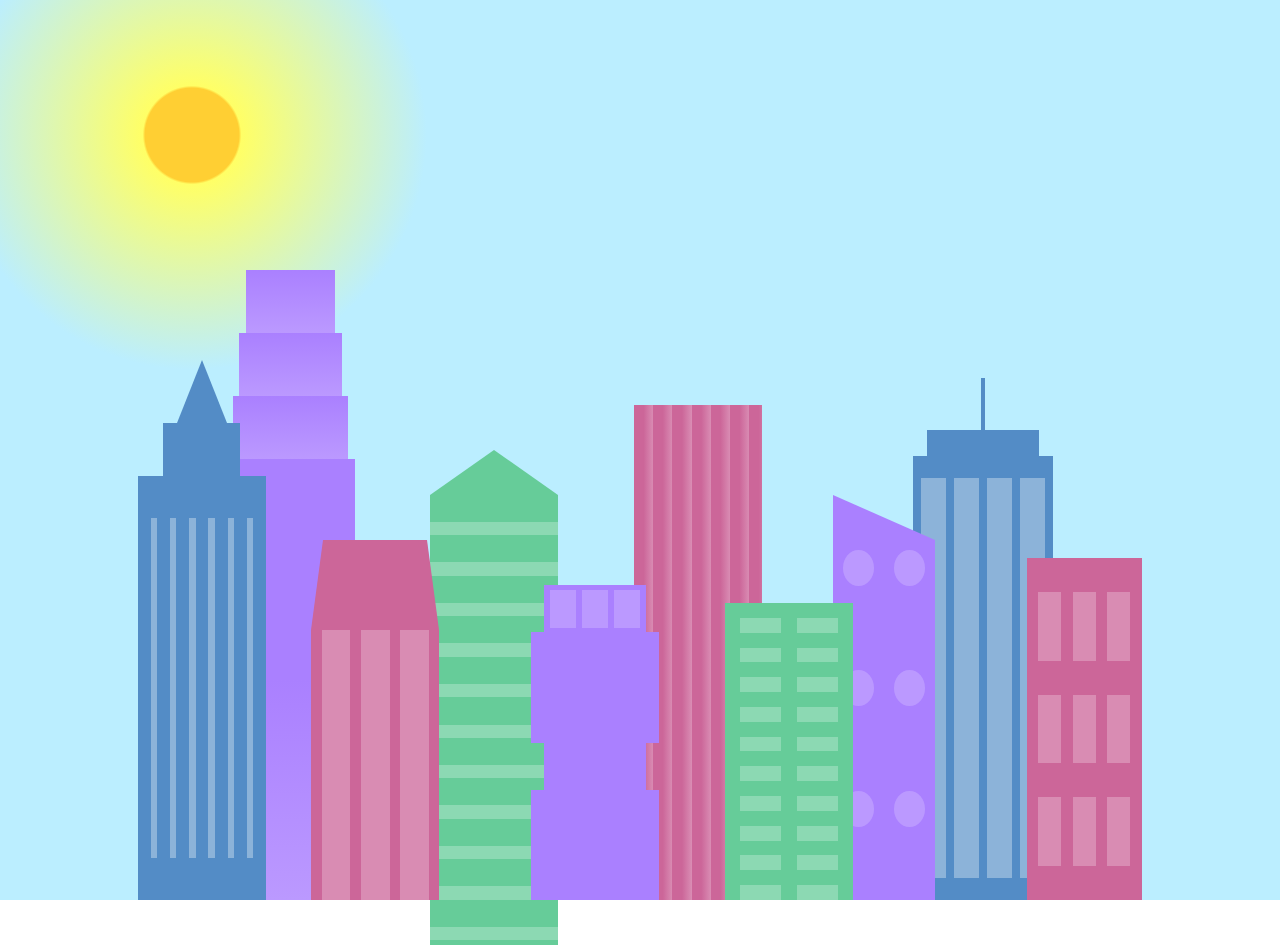
<file: City_Skyline/index.html>
<!DOCTYPE html>
<html lang="en">
<head>
  <meta charset="UTF-8">
  <meta http-equiv="X-UA-Compatible" content="IE=edge">
  <meta name="viewport" content="width=device-width, initial-scale=1.0">
  <link rel="stylesheet" type="text/css" href="style.css">
  <title>City Skyline</title>
</head>
<body>
  <div class="background-buildings sky">
    <div></div>
    <div></div>
    <div class="bb1 building-wrap">
      <div class="bb1a bb1-window"></div>
      <div class="bb1b bb1-window"></div>
      <div class="bb1c bb1-window"></div>
      <div class="bb1d"></div>
    </div>
    <div class="bb2">
      <div class="bb2a"></div>
      <div class="bb2b"></div>
    </div>
    <div class="bb3"></div>
    <div></div>
    <div class="bb4 building-wrap">
      <div class="bb4a"></div>
      <div class="bb4b"></div>
      <div class="bb4c window-wrap">
        <div class="bb4-window"></div>
        <div class="bb4-window"></div>
        <div class="bb4-window"></div>
        <div class="bb4-window"></div>
      </div>
    </div>
    <div></div>
    <div></div>
  </div>

  <div class="foreground-buildings">
    <div></div>
    <div></div>
    <div class="fb1 building-wrap">
      <div class="fb1a"></div>
      <div class="fb1b"></div>
      <div class="fb1c"></div>
    </div>
    <div class="fb2">
      <div class="fb2a"></div>
      <div class="fb2b window-wrap">
        <div class="fb2-window"></div>
        <div class="fb2-window"></div>
        <div class="fb2-window"></div>
      </div>
    </div>
    <div></div>
    <div class="fb3 building-wrap">
      <div class="fb3a window-wrap">
        <div class="fb3-window"></div>
        <div class="fb3-window"></div>
        <div class="fb3-window"></div>
      </div>
      <div class="fb3b"></div>
      <div class="fb3a"></div>
      <div class="fb3b"></div>
    </div>
    <div class="fb4">
      <div class="fb4a"></div>
      <div class="fb4b">
        <div class="fb4-window"></div>
        <div class="fb4-window"></div>
        <div class="fb4-window"></div>
        <div class="fb4-window"></div>
        <div class="fb4-window"></div>
        <div class="fb4-window"></div>
      </div>
    </div>
    <div class="fb5"></div>
    <div class="fb6"></div>
    <div></div>
    <div></div>
  </div>
</body>
</html>
</file>
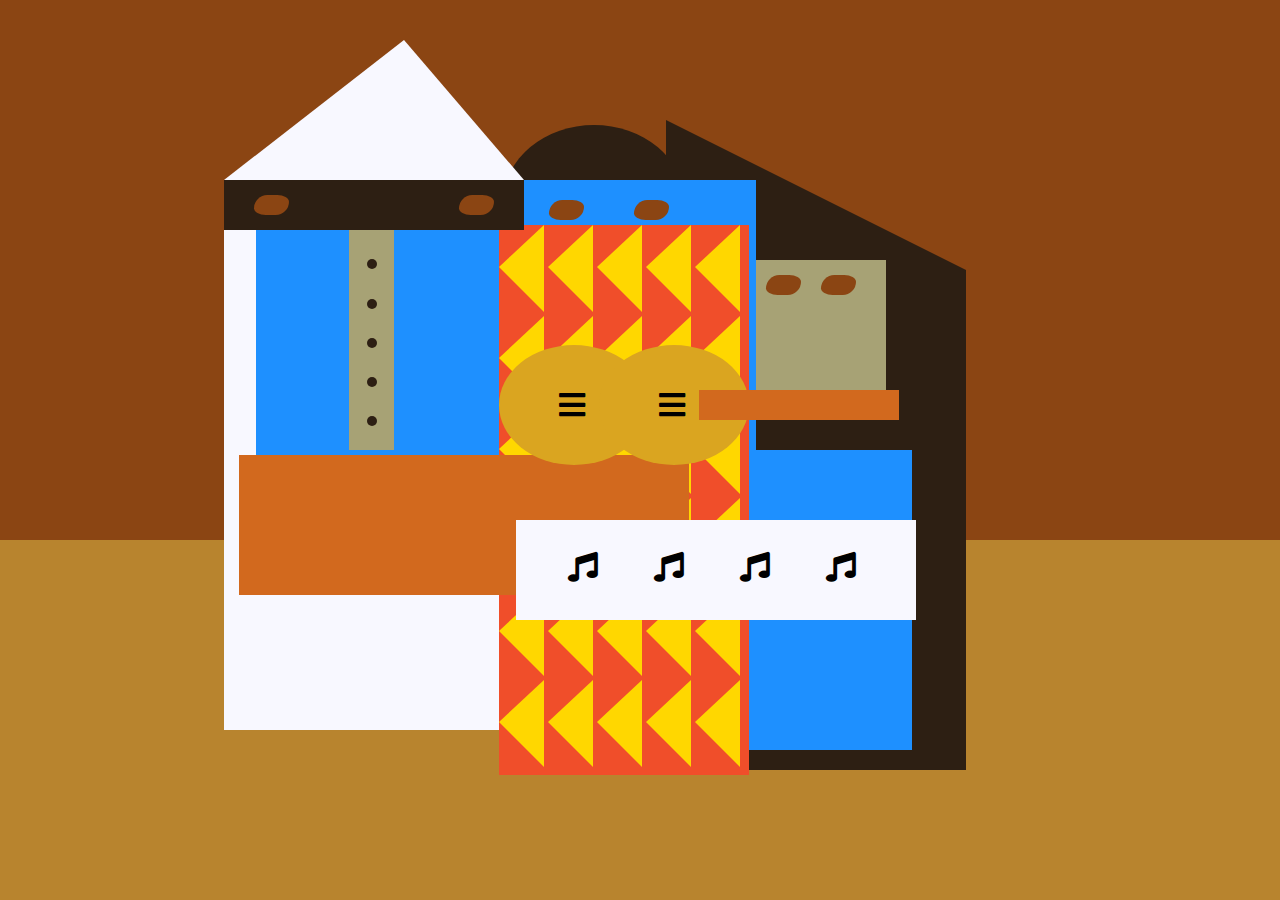
<file: Picasso_Painting/index.html>
<!DOCTYPE html>
<html lang="en">

<head>
  <meta charset="UTF-8">
  <meta http-equiv="X-UA-Compatible" content="IE=edge">
  <meta name="viewport" content="width=device-width, initial-scale=1.0">
  <link rel="stylesheet" href="https://use.fontawesome.com/releases/v5.8.2/css/all.css">
  <link rel="stylesheet" type="text/css" href="style.css">
  <title>Picasso Painting</title>
</head>

<body>
  <div id="back-wall"></div>
  <div class="characters">
    <div id="offwhite-character">
      <div id="white-hat"></div>
      <div id="black-mask">
        <div class="eyes left"></div>
        <div class="eyes right"></div>
      </div>
      <div id="gray-instrument">
        <div class="black-dot"></div>
        <div class="black-dot"></div>
        <div class="black-dot"></div>
        <div class="black-dot"></div>
        <div class="black-dot"></div>
      </div>
      <div id="tan-table"></div>
    </div>
    <div id="black-character">
      <div id="black-hat"></div>
      <div id="gray-mask">
        <div class="eyes left"></div>
        <div class="eyes right"></div>
      </div>
      <div id="white-paper">
        <i class="fas fa-music"></i>
        <i class="fas fa-music"></i>
        <i class="fas fa-music"></i>
        <i class="fas fa-music"></i>
      </div>
    </div>
    <div class="blue" id="blue-left"></div>
    <div class="blue" id="blue-right"></div>
    <div id="orange-character">
      <div id="black-round-hat"></div>
      <div id="eyes-div">
        <div class="eyes left"></div>
        <div class="eyes right"></div>
      </div>
      <div id="triangles">
        <div class="triangle"></div>
        <div class="triangle"></div>
        <div class="triangle"></div>
        <div class="triangle"></div>
        <div class="triangle"></div>
        <div class="triangle"></div>
        <div class="triangle"></div>
        <div class="triangle"></div>
        <div class="triangle"></div>
        <div class="triangle"></div>
        <div class="triangle"></div>
        <div class="triangle"></div>
        <div class="triangle"></div>
        <div class="triangle"></div>
        <div class="triangle"></div>
        <div class="triangle"></div>
        <div class="triangle"></div>
        <div class="triangle"></div>
        <div class="triangle"></div>
        <div class="triangle"></div>
        <div class="triangle"></div>
        <div class="triangle"></div>
        <div class="triangle"></div>
        <div class="triangle"></div>
        <div class="triangle"></div>
        <div class="triangle"></div>
        <div class="triangle"></div>
        <div class="triangle"></div>
        <div class="triangle"></div>
        <div class="triangle"></div>
      </div>
      <div id="guitar">
        <div class="guitar" id="guitar-left">
          <i class="fas fa-bars"></i>
        </div>
        <div class="guitar" id="guitar-right">
          <i class="fas fa-bars"></i>
        </div>
        <div id="guitar-neck"></div>
      </div>
    </div>
  </div>
</body>

</html>
</file>
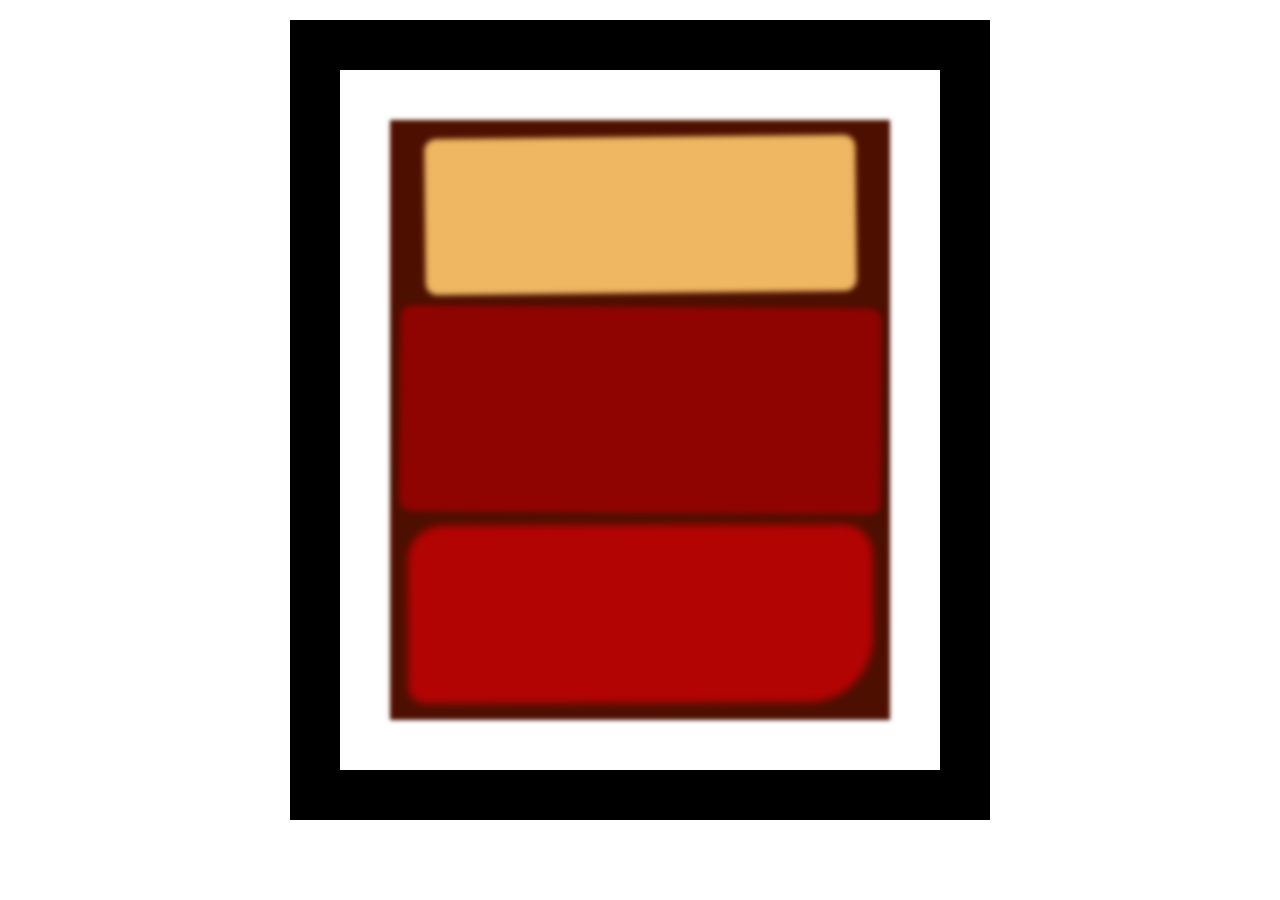
<file: Rothko_Painting/index.html>
<!DOCTYPE html>
<html lang="en">

<head>
  <meta charset="UTF-8">
  <meta http-equiv="X-UA-Compatible" content="IE=edge">
  <meta name="viewport" content="width=device-width, initial-scale=1.0">
  <link rel="stylesheet" href="style.css">
  <title>Rothko Painting</title>
</head>

<body>
  <div class="frame">
    <div class="canvas">
      <div class="one"></div>
      <div class="two"></div>
      <div class="three"></div>
    </div>
  </div>
</body>

</html>
</file>
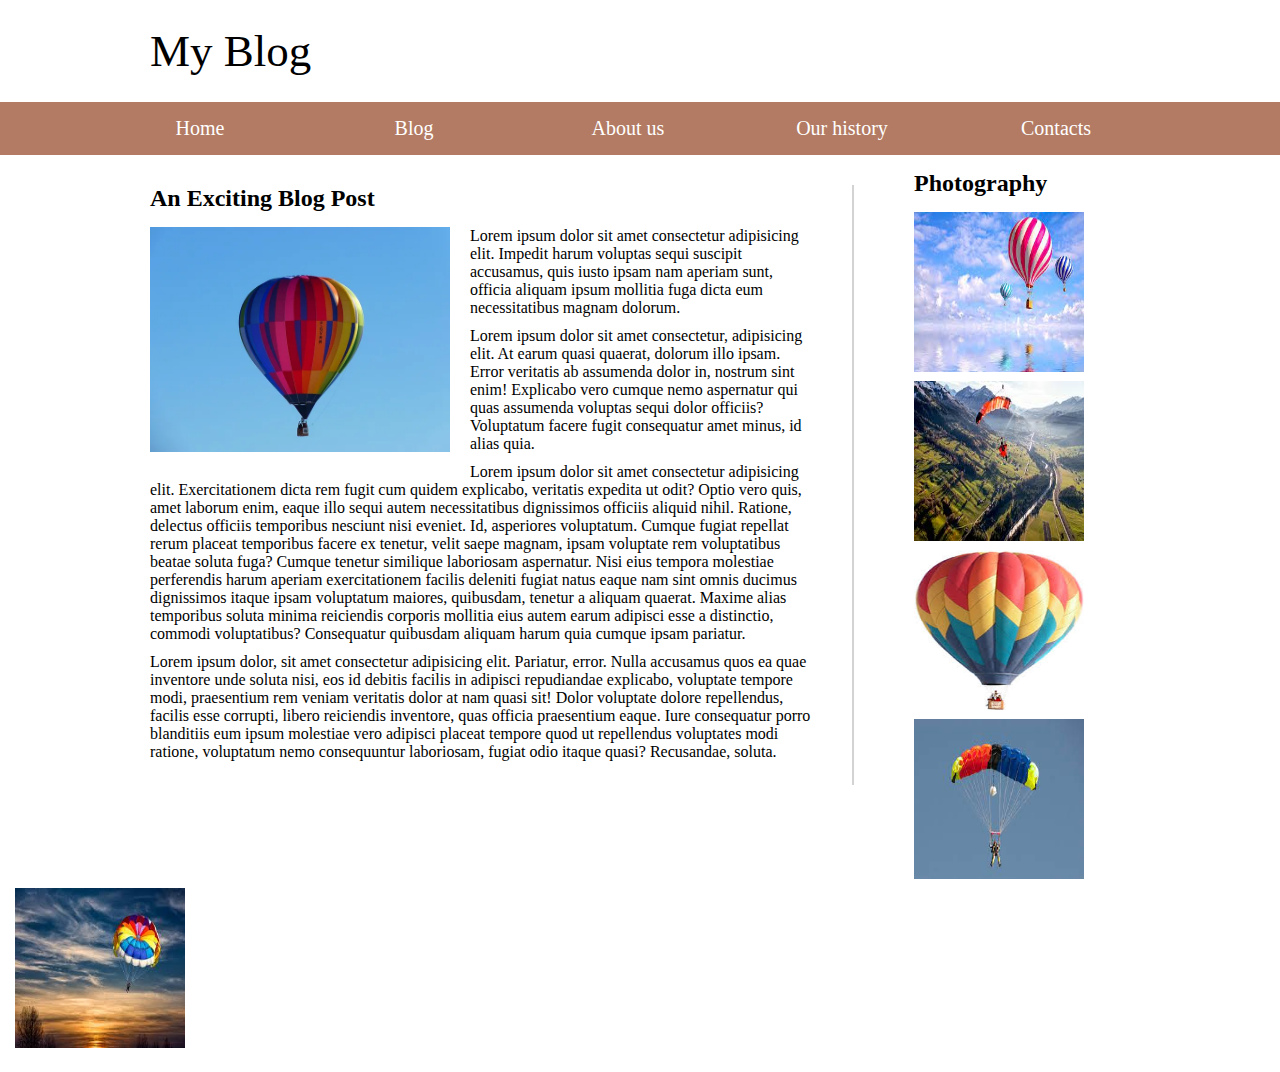
<file: Simple-Blog/index.html>
<!DOCTYPE html>
<html lang="en">
  <head>
    <meta charset="UTF-8" />
    <meta http-equiv="X-UA-Compatible" content="IE=edge" />
    <meta name="viewport" content="width=device-width, initial-scale=1.0" />
    <link rel="stylesheet" href="style.css">
    <title>Blog Page Layout</title>
  </head>
  <body>
    <header>
      <h1>My Blog</h1>

      <nav class="nav">
        <ul>
          <li>Home</li>
          <li>Blog</li>
          <li>About us</li>
          <li>Our history</li>
          <li>Contacts</li>
        </ul>
      </nav>
    </header>

    <main>
      <article class="post">
        <h2>An Exciting Blog Post</h2>
        <img src="../Simple-Blog/Images/parashoot.webp" width="300px" />
        <p>
          Lorem ipsum dolor sit amet consectetur adipisicing elit. Impedit harum
          voluptas sequi suscipit accusamus, quis iusto ipsam nam aperiam sunt,
          officia aliquam ipsum mollitia fuga dicta eum necessitatibus magnam
          dolorum.
        </p>
        <p>
          Lorem ipsum dolor sit amet consectetur, adipisicing elit. At earum
          quasi quaerat, dolorum illo ipsam. Error veritatis ab assumenda dolor
          in, nostrum sint enim! Explicabo vero cumque nemo aspernatur qui quas
          assumenda voluptas sequi dolor officiis? Voluptatum facere fugit
          consequatur amet minus, id alias quia.
        </p>
        <p>
          Lorem ipsum dolor sit amet consectetur adipisicing elit.
          Exercitationem dicta rem fugit cum quidem explicabo, veritatis
          expedita ut odit? Optio vero quis, amet laborum enim, eaque illo sequi
          autem necessitatibus dignissimos officiis aliquid nihil. Ratione,
          delectus officiis temporibus nesciunt nisi eveniet. Id, asperiores
          voluptatum. Cumque fugiat repellat rerum placeat temporibus facere ex
          tenetur, velit saepe magnam, ipsam voluptate rem voluptatibus beatae
          soluta fuga? Cumque tenetur similique laboriosam aspernatur. Nisi eius
          tempora molestiae perferendis harum aperiam exercitationem facilis
          deleniti fugiat natus eaque nam sint omnis ducimus dignissimos itaque
          ipsam voluptatum maiores, quibusdam, tenetur a aliquam quaerat. Maxime
          alias temporibus soluta minima reiciendis corporis mollitia eius autem
          earum adipisci esse a distinctio, commodi voluptatibus? Consequatur
          quibusdam aliquam harum quia cumque ipsam pariatur.
        </p>
        <p>
          Lorem ipsum dolor, sit amet consectetur adipisicing elit. Pariatur,
          error. Nulla accusamus quos ea quae inventore unde soluta nisi, eos id
          debitis facilis in adipisci repudiandae explicabo, voluptate tempore
          modi, praesentium rem veniam veritatis dolor at nam quasi sit! Dolor
          voluptate dolore repellendus, facilis esse corrupti, libero reiciendis
          inventore, quas officia praesentium eaque. Iure consequatur porro
          blanditiis eum ipsum molestiae vero adipisci placeat tempore quod ut
          repellendus voluptates modi ratione, voluptatum nemo consequuntur
          laboriosam, fugiat odio itaque quasi? Recusandae, soluta.
        </p>
      </article>

      <aside class="photo">
        <h2>Photography</h2>
        <img src="../Simple-Blog/Images/para1.jpeg" width="170px" height="160px" />
        <img src="../Simple-Blog/Images/para2.jpeg" width="170px" height="160px" />
        <img src="../Simple-Blog/Images/para3.jpeg" width="170px" height="160px" />
        <img src="../Simple-Blog/Images/para4.jpeg" width="170px" height="160px" />
        <img src="../Simple-Blog/Images/para5.jpeg" width="170px" height="160px" />
      </aside>
    </main>
  </body>
</html>
</file>
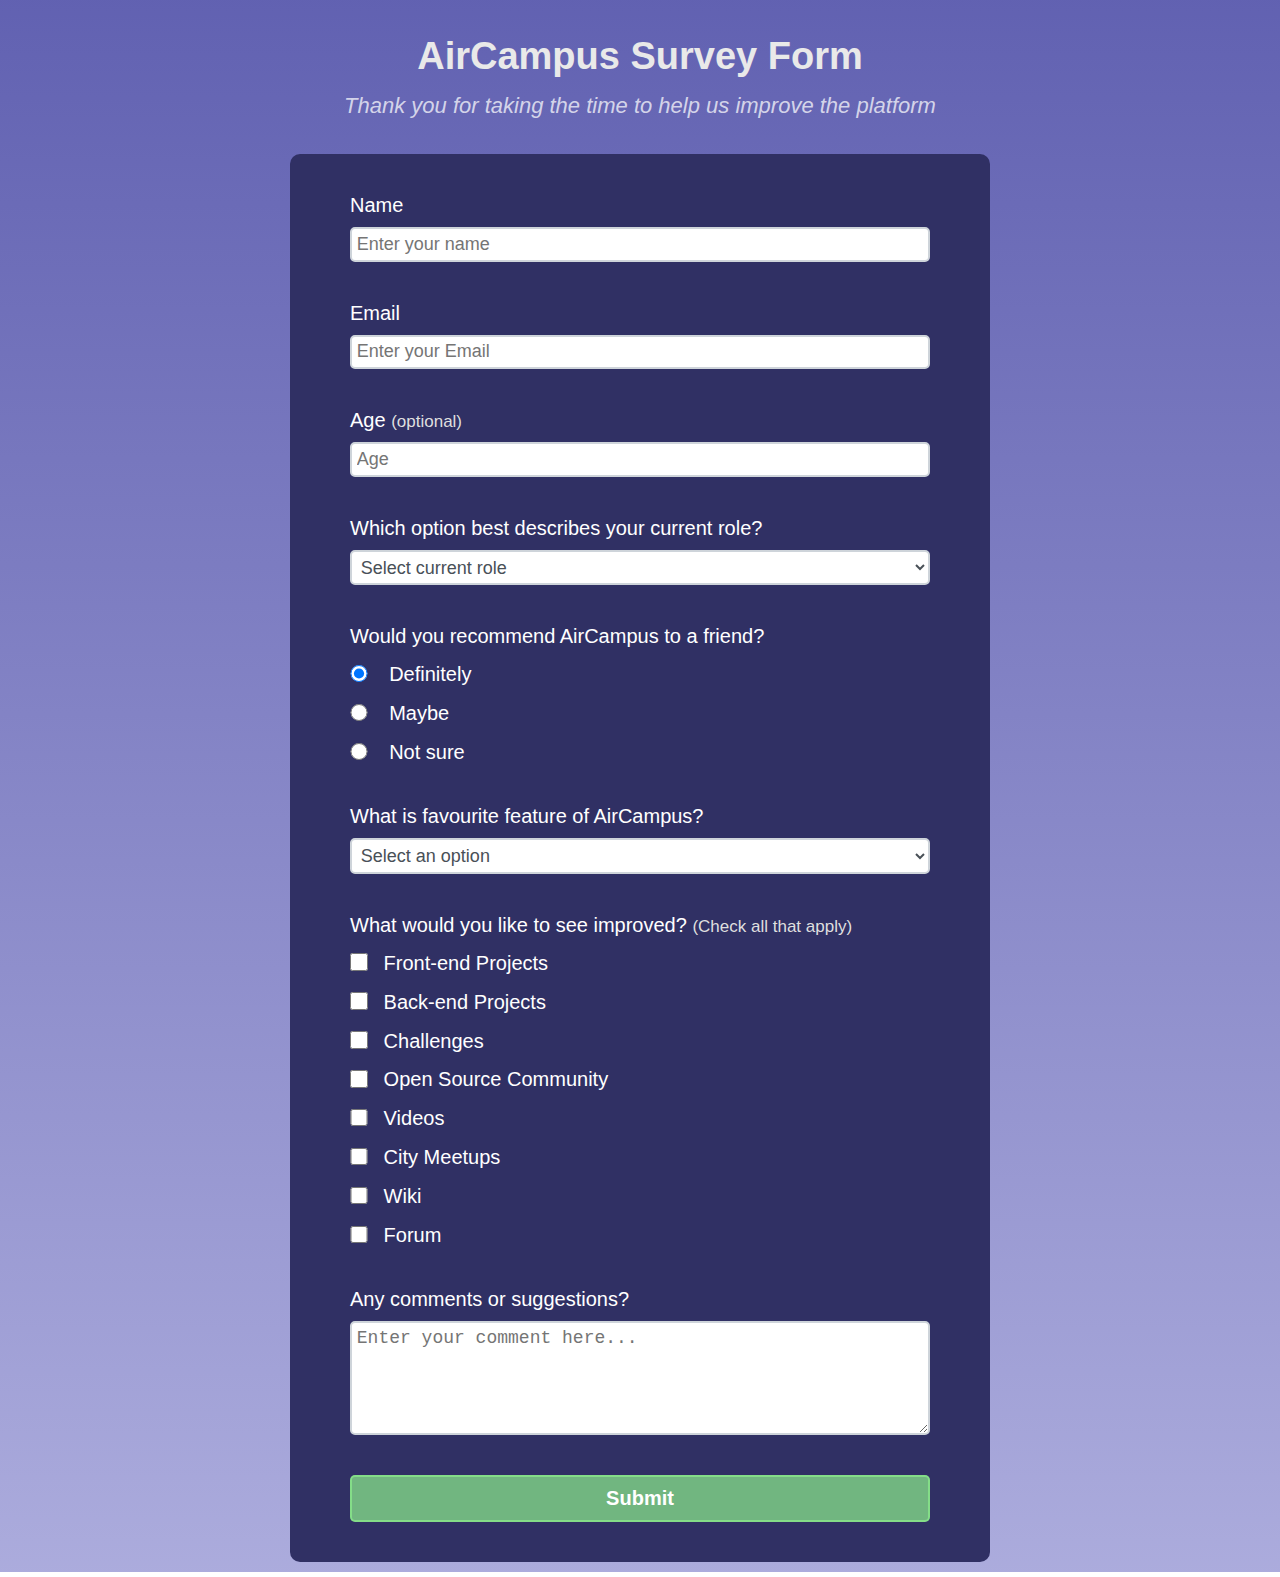
<file: Survey_Form/index.html>
<!DOCTYPE html>
<html lang="en">

<head>
  <meta charset="UTF-8">
  <meta http-equiv="X-UA-Compatible" content="IE=edge">
  <meta name="viewport" content="width=device-width, initial-scale=1.0">
  <link rel="stylesheet" type="text/css" href="style.css">
  <title>Survay Form</title>
</head>

<body>
  <div>
    <h1 id="title">AirCampus Survey Form</h1>
    <p id="description"><i>Thank you for taking the time to help us improve the platform</i></p>
  </div>
  <form action="" id="survey-form">
    <label id="name-label">Name <input type="text" id="name" placeholder="Enter your name" required></label>
    <label id="email-label">Email <input type="email" id="email" placeholder="Enter your Email" required></label>
    <label id="number-label">Age <span>(optional)</span> <input type="number" id="number" min="12" max="60" placeholder="Age"></label>
    <label>Which option best describes your current role?
      <select id="dropdown" required>
        <option value=" ">Select current role</option>
        <option value="student">Student</option>
        <option value="job">Full Time Job</option>
        <option value="learner">Full Time Learner</option>
        <option value="not to say">Prefer not to say</option>
        <option value="other">Other</option>
      </select>
    </label>
    <label>Would you recommend AirCampus to a friend?
      <label id="select-label"><input type="radio" name="recommend" value="definitely" class="inline" checked> Definitely</label>
      <label id="select-label"><input type="radio" name="recommend" value="maybe" class="inline"> Maybe</label>
      <label id="select-label"><input type="radio" name="recommend" value="sure" class="inline"> Not sure</label>
    </label>
    <label>What is favourite feature of AirCampus?
      <select id="dropdown" required>
        <option value=" ">Select an option</option>
        <option value="student">Challenges</option>
        <option value="job">Projects</option>
        <option value="learner">Community</option>
        <option value="not to say">Open Source</option>
      </select>
    </label>
    <label>What would you like to see improved? <span>(Check all that apply)</span>
      <label id="select-label"><input type="checkbox" name="front-end" class="inline" value="front-end">Front-end
        Projects</label>
      <label id="select-label"><input type="checkbox" name="back-end" class="inline" value="back-end">Back-end
        Projects</label>
      <label id="select-label"><input type="checkbox" name="challenges" class="inline"
          value="challenges">Challenges</label>
      <label id="select-label"><input type="checkbox" name="open-source" class="inline" value="open-source">Open Source
        Community</label>
      <label id="select-label"><input type="checkbox" name="videos" class="inline" value="videos">Videos</label>
      <label id="select-label"><input type="checkbox" name="city-meetups" class="inline" value="city-meetups">City
        Meetups</label>
      <label id="select-label"><input type="checkbox" name="wiki" class="inline" value="wiki">Wiki</label>
      <label id="select-label"><input type="checkbox" name="forum" class="inline" value="forum">Forum</label>
    </label>
    <label>Any comments or suggestions?
      <textarea name="comment" id="" cols="30" rows="5" placeholder="Enter your comment here..."></textarea>
    </label>
    <input type="submit" id="submit" value="Submit">
  </form>
</body>

</html>
</file>
<file: City_Skyline/style.css>
:root {
  --building-color1: #aa80ff;
  --building-color2: #66cc99;
  --building-color3: #cc6699;
  --building-color4: #538cc6;
  --window-color1: #bb99ff;
  --window-color2: #8cd9b3;
  --window-color3: #d98cb3;
  --window-color4: #8cb3d9;
}

* {
  box-sizing: border-box;
}

body {
  height: 100vh;
  margin: 0;
  overflow: hidden;
}

.background-buildings, .foreground-buildings {
  width: 100%;
  height: 100%;
  display: flex;
  align-items: flex-end;
  justify-content: space-evenly;
  position: absolute;
  top: 0;
}

.building-wrap {
  display: flex;
  flex-direction: column;
  align-items: center;
}

.window-wrap {
  display: flex;
  align-items: center;
  justify-content: space-evenly;
}

.sky {
  background: radial-gradient(
      closest-corner circle at 15% 15%,
      #ffcf33,
      #ffcf33 20%,
      #ffff66 21%,
      #bbeeff 100%
    );
}

/* BACKGROUND BUILDINGS - "bb" stands for "background building" */
.bb1 {
  width: 10%;
  height: 70%;
}

.bb1a {
  width: 70%;
}
  
.bb1b {
  width: 80%;
}
  
.bb1c {
  width: 90%;
}

.bb1d {
  width: 100%;
  height: 70%;
  background: linear-gradient(
      var(--building-color1) 50%,
      var(--window-color1)
    );
}

.bb1-window {
  height: 10%;
  background: linear-gradient(
      var(--building-color1),
      var(--window-color1)
    );
}

.bb2 {
  width: 10%;
  height: 50%;
}

.bb2a {
  border-bottom: 5vh solid var(--building-color2);
  border-left: 5vw solid transparent;
  border-right: 5vw solid transparent;
}

.bb2b {
  width: 100%;
  height: 100%;
  background: repeating-linear-gradient(
      var(--building-color2),
      var(--building-color2) 6%,
      var(--window-color2) 6%,
      var(--window-color2) 9%
    );
}

.bb3 {
  width: 10%;
  height: 55%;
  background: repeating-linear-gradient(
      90deg,
      var(--building-color3),
      var(--building-color3),
      var(--window-color3) 15%
    );
}

.bb4 {
  width: 11%;
  height: 58%;
}

.bb4a {
  width: 3%;
  height: 10%;
  background-color: var(--building-color4);
}

.bb4b {
  width: 80%;
  height: 5%;
  background-color: var(--building-color4);
}
  
.bb4c {
  width: 100%;
  height: 85%;
  background-color: var(--building-color4);
}

.bb4-window {
  width: 18%;
  height: 90%;
  background-color: var(--window-color4);
}

/* FOREGROUND BUILDINGS - "fb" stands for "foreground building" */
.fb1 {
  width: 10%;
  height: 60%;
}

.fb1a {
  border-bottom: 7vh solid var(--building-color4);
  border-left: 2vw solid transparent;
  border-right: 2vw solid transparent;
}

.fb1b {
  width: 60%;
  height: 10%;
  background-color: var(--building-color4);
}
  
.fb1c {
  width: 100%;
  height: 80%;
  background: repeating-linear-gradient(
      90deg,
      var(--building-color4),
      var(--building-color4) 10%,
      transparent 10%,
      transparent 15%
    ),
    repeating-linear-gradient(
      var(--building-color4),
      var(--building-color4) 10%,
      var(--window-color4) 10%,
      var(--window-color4) 90%
    );
}

.fb2 {
  width: 10%;
  height: 40%;
}

.fb2a {
  width: 100%;
  border-bottom: 10vh solid var(--building-color3);
  border-left: 1vw solid transparent;
  border-right: 1vw solid transparent;
}

.fb2b {
  width: 100%;
  height: 75%;
  background-color: var(--building-color3);
}

.fb2-window {
  width: 22%;
  height: 100%;
  background-color: var(--window-color3);
}

.fb3 {
  width: 10%;
  height: 35%;
}
  
.fb3a {
  width: 80%;
  height: 15%;
  background-color: var(--building-color1);
}
  
.fb3b {
  width: 100%;
  height: 35%;
  background-color: var(--building-color1);
}

.fb3-window {
  width: 25%;
  height: 80%;
  background-color: var(--window-color1);
}

.fb4 {
  width: 8%;
  height: 45%;
  position: relative;
  left: 10%;
}

.fb4a {
  border-top: 5vh solid transparent;
  border-left: 8vw solid var(--building-color1);
}

.fb4b {
  width: 100%;
  height: 89%;
  background-color: var(--building-color1);
  display: flex;
  flex-wrap: wrap;
}

.fb4-window {
  width: 30%;
  height: 10%;
  border-radius: 50%;
  background-color: var(--window-color1);
  margin: 10%;
}

.fb5 {
  width: 10%;
  height: 33%;
  position: relative;
  right: 10%;
  background: repeating-linear-gradient(
      var(--building-color2),
      var(--building-color2) 5%,
      transparent 5%,
      transparent 10%
    ),
    repeating-linear-gradient(
      90deg,
      var(--building-color2),
      var(--building-color2) 12%,
      var(--window-color2) 12%,
      var(--window-color2) 44%
    );
}

.fb6 {
  width: 9%;
  height: 38%;
  background: repeating-linear-gradient(
      90deg,
      var(--building-color3),
      var(--building-color3) 10%,
      transparent 10%,
      transparent 30%
    ),
    repeating-linear-gradient(
      var(--building-color3),
      var(--building-color3) 10%,
      var(--window-color3) 10%,
      var(--window-color3) 30%
    );
}

@media (max-width: 1000px) {
  :root {
    --building-color1: #000;
    --building-color2: #000;
    --building-color3: #000;
    --building-color4: #000;
    --window-color1: #777;
  --window-color2: #777;
  --window-color3: #777;
  --window-color4: #777;
  }
  .sky {
    background: radial-gradient(
        closest-corner circle at 15% 15%,
        #ccc,
        #ccc 20%,
        #445 21%,
        #223 100%
      );
  }
}
</file>
<file: Picasso_Painting/style.css>
body {
  background-color: rgb(184, 132, 46);
}

#back-wall {
  background-color: #8B4513;
  width: 100%;
  height: 60%;
  position: absolute;
  top: 0;
  left: 0;
  z-index: -1;
}

#offwhite-character {
  width: 300px;
  height: 550px;
  background-color: GhostWhite;
  position: absolute;
  top: 20%;
  left: 17.5%;
}

#white-hat {
  width: 0;
  height: 0;
  border-style: solid;
  border-width: 0 120px 140px 180px;
  border-top-color: transparent;
  border-right-color: transparent;
  border-bottom-color: GhostWhite;
  border-left-color: transparent;
  position: absolute;
  top: -140px;
  left: 0;
}

#black-mask {
  width: 100%;
  height: 50px;
  background-color: rgb(45, 31, 19);
  position: absolute;
  top: 0;
  left: 0;
  z-index: 1;
}

#gray-instrument {
  width: 15%;
  height: 40%;
  background-color: rgb(167, 162, 117);
  position: absolute;
  top: 50px;
  left: 125px;
  z-index: 1;
}

.black-dot {
  width: 10px;
  height: 10px;
  background-color: rgb(45, 31, 19);
  border-radius: 50%;
  display: block;
  margin: auto;
  margin-top: 65%;
}

#tan-table {
  width: 450px;
  height: 140px;
  background-color: #D2691E;
  position: absolute;
  top: 275px;
  left: 15px;
  z-index: 1;
}

#black-character {
  width: 300px;
  height: 500px;
  background-color: rgb(45, 31, 19);
  position: absolute;
  top: 30%;
  left: 52%;
}

#black-hat {
  width: 0;
  height: 0;
  border-style: solid;
  border-width: 150px 0 0 300px;
  border-top-color: transparent;
  border-right-color: transparent;
  border-bottom-color: transparent;
  border-left-color: rgb(45, 31, 19);
  position: absolute;
  top: -150px;
  left: 0;
}

#gray-mask {
  width: 150px;
  height: 150px;
  background-color: rgb(167, 162, 117);
  position: absolute;
  top: -10px;
  left: 70px;
}

#white-paper {
  width: 400px;
  height: 100px;
  background-color: GhostWhite;
  position: absolute;
  top: 250px;
  left: -150px;
  z-index: 1;
}

.fa-music {
  display: inline-block;
  margin-top: 8%;
  margin-left: 13%;
}

.blue {
  background-color: #1E90FF;
}

#blue-left {
  width: 500px;
  height: 300px;
  position: absolute;
  top: 20%;
  left: 20%;
}

#blue-right {
  width: 400px;
  height: 300px;
  position: absolute;
  top: 50%;
  left: 40%;
}

#orange-character {
  width: 250px;
  height: 550px;
  background-color: rgb(240, 78, 42);
  position: absolute;
  top: 25%;
  left: 39%;
}

#black-round-hat {
  width: 180px;
  height: 150px;
  background-color: rgb(45, 31, 19);
  border-radius: 50%;
  position: absolute;
  top: -100px;
  left: 5px;
  z-index: -1;
}

#eyes-div {
  width: 180px;
  height: 50px;
  position: absolute;
  top: -40px;
  left: 20px;
  z-index: 3;
}

#triangles {
  width: 250px;
  height: 550px;
}

.triangle {
  width: 0;
  height: 0;
  border-style: solid;
  border-width: 42px 45px 45px 0;
  border-top-color: transparent;
  border-right-color: Gold; /* yellow */
  border-bottom-color: transparent;
  border-left-color: transparent;
  display: inline-block;
}

#guitar {
  width: 100%;
  height: 100px;
  position: absolute;
  top: 120px;
  left: 0px;
  z-index: 3;
}

.guitar {
  width: 150px;
  height: 120px;
  background-color: Goldenrod;
  border-radius: 50%;
}

#guitar-left {
  position: absolute;
  left: 0px;
}

#guitar-right {
  position: absolute;
  left: 100px;
}

.fa-bars {
  display: block;
  margin-top: 30%;
  margin-left: 40%;
}

#guitar-neck {
  width: 200px;
  height: 30px;
  background-color: #D2691E;
  position: absolute;
  top: 45px;
  left: 200px;
  z-index: 3;
}

.eyes {
  width: 35px;
  height: 20px;
  background-color: #8B4513;
  border-radius: 20px 50%;
}

.right {
  position: absolute;
  top: 15px;
  right: 30px;
}

.left {
  position: absolute;
  top: 15px;
  left: 30px;
}

.fas{
  font-size: 30px;
}
</file>
<file: Rothko_Painting/style.css>
.canvas {
  width: 500px;
  height: 600px;
  background-color: #4d0f00;
  overflow: hidden;
  filter: blur(2px);
}

.frame {
  border: 50px solid black;
  width: 500px;
  padding: 50px;
  margin: 20px auto;
}

.one {
  width: 425px;
  height: 150px;
  background-color: #efb762;
  margin: 20px auto;
  box-shadow: 0 0 3px 3px #efb762;
  border-radius: 9px;
  transform: rotate(-0.6deg);
}

.two {
  width: 475px;
  height: 200px;
  background-color: #8f0401;
  margin: 0 auto 20px;
  box-shadow: 0 0 3px 3px #8f0401;
  border-radius: 8px 10px;
  transform: rotate(0.4deg);
}

.one,
.two {
  filter: blur(1px);
}

.three {
  width: 91%;
  height: 28%;
  background-color: #b20403;
  margin: auto;
  filter: blur(2px);
  box-shadow: 0 0 5px 5px #b20403;
  border-radius: 30px 25px 60px 12px;
  transform: rotate(-0.2deg);
}
</file>
<file: Simple-Blog/style.css>
* {
  margin: 0;
  padding: 0;
  box-sizing: border-box;
}

/* header section styling */

h1 {
  margin: 25px 150px;
  font-size: 45px;
  font-weight: 500;
}

/* navigation menu styling */
.nav {
  width: 100%;
  background-color: #b37b63;
  color: white;
}
.nav ul {
  list-style-type: none;
  margin: 0 100px;
}
.nav li {
  width: 200px;
  text-align: center;
  padding: 15px 30px;
  margin-right: 10px;
  font-size: 20px;
  display: inline-block;
}
.nav li:hover {
  background-color: coral;
  font-weight: 600;
}

/* content section styling */

.post {
  width: 55%;
  height: 600px;
  margin: 15px 60px 15px 150px;
  float: left;
  border-right: 2px solid lightgray;
}
.post h2 {
  margin-bottom: 15px;
  font-weight: 600;
}
.post img {
  float: left;
  margin: 0 20px 20px 0;
}
.post p {
  margin: 0 40px 10px 0;
}

/* aside section styling */

.photo {
  margin: 15px 30px 15px 15px;
}
.photo h2 {
  margin-bottom: 15px;
  font-weight: 600;
}
.photo img {
  margin: 0 5px 5px 0;
}
</file>
<file: Survey_Form/style.css>
*{
  box-sizing: border-box;
}
body{
  width: 100%;
  height: 100%;
  margin: 0;
  background: linear-gradient( 180deg, rgba(58, 58, 158, 0.8), rgba(136, 136, 206, 0.7) ), url(https://raw.githubusercontent.com/lasjorg/fcc-form-example-image/master/67103817-7c51e200-f18b-11e9-975f-f74561336a9a-lj.jpg) no-repeat center;
  background-size: cover;
  font-family: Arial, Helvetica, sans-serif;
}
div{
  text-align: center;
  margin: 0 0 35px 0;
}
#title{
  font-size: 38px;
  margin: 35px 0 0 0;
  color: rgb(233, 233, 233);
}
#description{
  font-size: 22px;
  margin: 15px 0 0 0;
  color: rgba(255, 255, 255, 0.733);
}

/* survey-form */
#survey-form{
  width: 60%;
  max-width: 700px;
  min-width: 300px;
  margin: 0 auto 10px;
  background-color: rgb(48, 48, 100);
  color: white;
  font-size: 20px;
  padding: 30px 60px;
  border-radius: 10px;
}
label{
  display: block;
  margin: 10px 0 40px;
  font-size: 20px;
}
input,select,textarea{
  display: block;
  width: 100%;
  margin: 10px 0;
  min-height: 1rem;
  font-size: 18px;
  border: 2px solid #ced4da;
  outline: none;
  border-radius: 5px;
  padding: 0.3rem;
  color: #495057;
  background-color: white;
}

.inline{
  display: inline-block;
  width: inherit;
  min-height: 1.10rem;
  min-width: 1.10rem;
  margin: 0 1rem 0.3rem 0;
  vertical-align: middle;
}
#select-label{
  margin: 15px 0 10px;
}

span{
  font-size: 17px;
  color: rgb(223, 223, 223);
}

#submit{
  padding: 10px 0;
  background-color: rgba(140, 238, 140, 0.705);
  border-color: rgba(140, 238, 140, 0.705);
  color: white;
  font-size: 20px;
  font-weight: 600;
}
</file>
